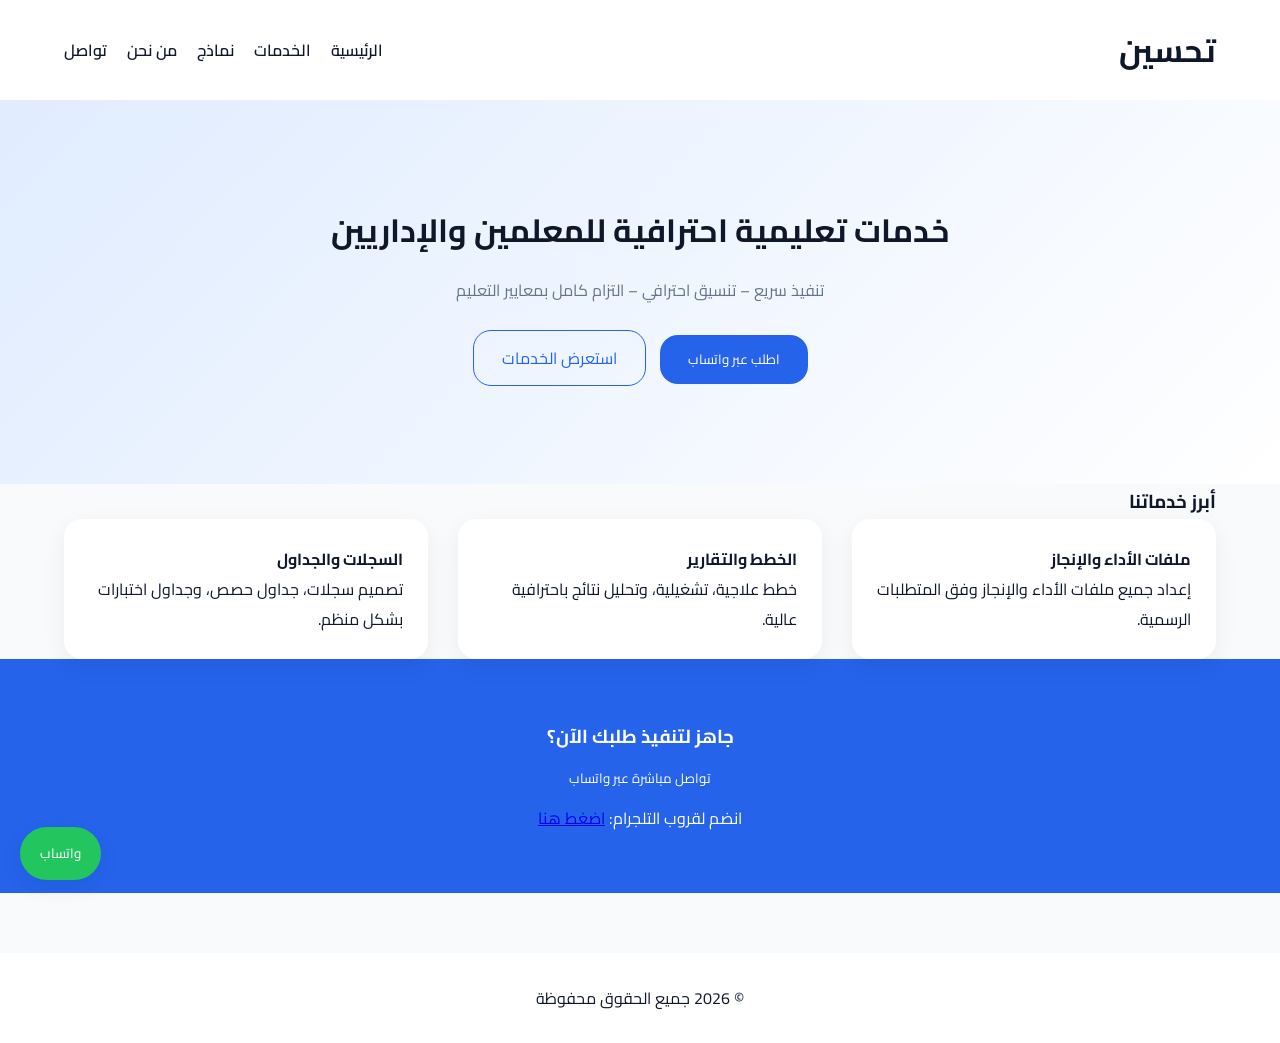
<file: index.html>
<!DOCTYPE html>
<html lang="ar" dir="rtl">
<head>
<meta charset="UTF-8">
<meta name="viewport" content="width=device-width, initial-scale=1.0">

<title>تحسين | خدمات تعليمية احترافية للمعلمين</title>

<meta name="description" content="خدمات تعليمية احترافية تشمل ملفات الأداء، الخطط العلاجية، السجلات، التحليل، العروض التقديمية، وجداول مدرسية بتنفيذ سريع عبر واتساب.">
<meta name="keywords" content="ملف الأداء الوظيفي, خطط علاجية, سجلات مدرسية, تحليل نتائج, عروض بوربوينت">
<meta name="author" content="تحسين للخدمات التعليمية">
<meta property="og:locale" content="ar_SA">

<link rel="preconnect" href="https://fonts.googleapis.com">
<link rel="preconnect" href="https://fonts.gstatic.com" crossorigin>

<link href="https://fonts.googleapis.com/css2?family=Cairo:wght@400;600;700&display=swap" rel="stylesheet">

<link rel="stylesheet" href="assets/css/variables.css">
<link rel="stylesheet" href="assets/css/style.css">
<link rel="stylesheet" href="assets/css/responsive.css">
</head>

<body>

<header class="navbar">
<div class="container nav-wrapper">
<h1 class="logo">تحسين</h1>
<nav>
<ul>
<li><a href="index.html">الرئيسية</a></li>
<li><a href="services.html">الخدمات</a></li>
<li><a href="portfolio.html">نماذج</a></li>
<li><a href="about.html">من نحن</a></li>
<li><a href="contact.html">تواصل</a></li>
</ul>
</nav>
</div>
</header>

<section class="hero reveal">
<div class="container hero-content">
<h2>خدمات تعليمية احترافية للمعلمين والإداريين</h2>
<p>تنفيذ سريع – تنسيق احترافي – التزام كامل بمعايير التعليم</p>
<div class="hero-buttons">
<button onclick="sendToWhatsApp('طلب خدمة عامة')" class="btn-primary">
اطلب عبر واتساب
</button>
<a href="services.html" class="btn-secondary">
استعرض الخدمات
</a>
</div>
</div>
</section>

<section class="services-preview reveal">
<div class="container">
<h3 class="section-title">أبرز خدماتنا</h3>

<div class="services-grid">

<div class="service-card">
<h4>ملفات الأداء والإنجاز</h4>
<p>إعداد جميع ملفات الأداء والإنجاز وفق المتطلبات الرسمية.</p>
</div>

<div class="service-card">
<h4>الخطط والتقارير</h4>
<p>خطط علاجية، تشغيلية، وتحليل نتائج باحترافية عالية.</p>
</div>

<div class="service-card">
<h4>السجلات والجداول</h4>
<p>تصميم سجلات، جداول حصص، وجداول اختبارات بشكل منظم.</p>
</div>

</div>
</div>
</section>

<section class="cta">
<div class="container">
<h3>جاهز لتنفيذ طلبك الآن؟</h3>
<button onclick="sendToWhatsApp('أرغب في تنفيذ خدمة تعليمية')" class="btn-primary">
تواصل مباشرة عبر واتساب
</button>
<p class="telegram">
انضم لقروب التلجرام:
<a href="https://t.me/t_tahsenk" target="_blank">
اضغط هنا
</a>
</p>
</div>
</section>

<footer>
<div class="container">
<p>© 2026 جميع الحقوق محفوظة</p>
</div>
</footer>

<button class="floating-whatsapp"
onclick="sendToWhatsApp('أرغب في الاستفسار عن الخدمات')">
واتساب
</button>

<script src="assets/js/whatsapp.js"></script>
<script src="assets/js/main.js"></script>

</body>
</html>
</file>
<file: assets/css/variables.css>
:root {
--primary:#2563eb;
--primary-dark:#1e40af;
--accent:#22c55e;
--bg:#f8fafc;
--card:#ffffff;
--text:#0f172a;
--muted:#64748b;
--radius:18px;
--shadow:0 8px 24px rgba(0,0,0,0.06);
}
</file>
<file: assets/css/style.css>
*{margin:0;padding:0;box-sizing:border-box;font-family:'Cairo',sans-serif}
body{background:var(--bg);color:var(--text)}
.container{width:90%;max-width:1200px;margin:auto}

.navbar{background:#fff;padding:20px 0;box-shadow:var(--shadow)}
.nav-wrapper{display:flex;justify-content:space-between;align-items:center}
.navbar ul{list-style:none;display:flex;gap:20px}
.navbar a{text-decoration:none;color:var(--text);font-weight:600}

.hero{padding:100px 0;text-align:center;background:linear-gradient(135deg,#e0ecff,#ffffff)}
.hero h2{font-size:32px;margin-bottom:15px}
.hero p{color:var(--muted);margin-bottom:30px}

.btn-primary{background:var(--primary);color:white;border:none;padding:12px 28px;border-radius:var(--radius);cursor:pointer;transition:.3s}
.btn-primary:hover{background:var(--primary-dark)}

.btn-secondary{margin-right:10px;text-decoration:none;padding:12px 28px;border-radius:var(--radius);border:1px solid var(--primary);color:var(--primary)}

.services-grid{display:grid;grid-template-columns:repeat(3,1fr);gap:30px}
.service-card{background:var(--card);padding:25px;border-radius:var(--radius);box-shadow:var(--shadow);transition:.3s}
.service-card:hover{transform:translateY(-8px)}
.service-card img{width:100%;height:180px;object-fit:cover;border-radius:14px;margin-bottom:15px}

.filter-buttons{text-align:center;margin:40px 0}
.filter-btn{background:white;border:1px solid var(--primary);color:var(--primary);padding:8px 18px;margin:5px;border-radius:50px;cursor:pointer;transition:.3s}
.filter-btn:hover,.filter-btn.active{background:var(--primary);color:white}

.search-box{text-align:center;margin-bottom:40px}
.search-box input{width:100%;max-width:500px;padding:12px 20px;border-radius:50px;border:1px solid #ddd}

.reveal{opacity:0;transform:translateY(40px);transition:.6s}
.reveal.active{opacity:1;transform:translateY(0)}

.cta{background:var(--primary);color:white;padding:60px 0;text-align:center}
footer{padding:30px 0;text-align:center;background:#fff;margin-top:60px}

.floating-whatsapp{position:fixed;bottom:20px;left:20px;background:var(--accent);color:white;border:none;padding:14px 20px;border-radius:50px;cursor:pointer;box-shadow:var(--shadow)}
</file>
<file: assets/css/responsive.css>
@media(max-width:900px){
.services-grid{grid-template-columns:1fr 1fr}
}
@media(max-width:600px){
.services-grid{grid-template-columns:1fr}
.hero h2{font-size:24px}
.nav-wrapper{flex-direction:column;gap:15px}
}
</file>
